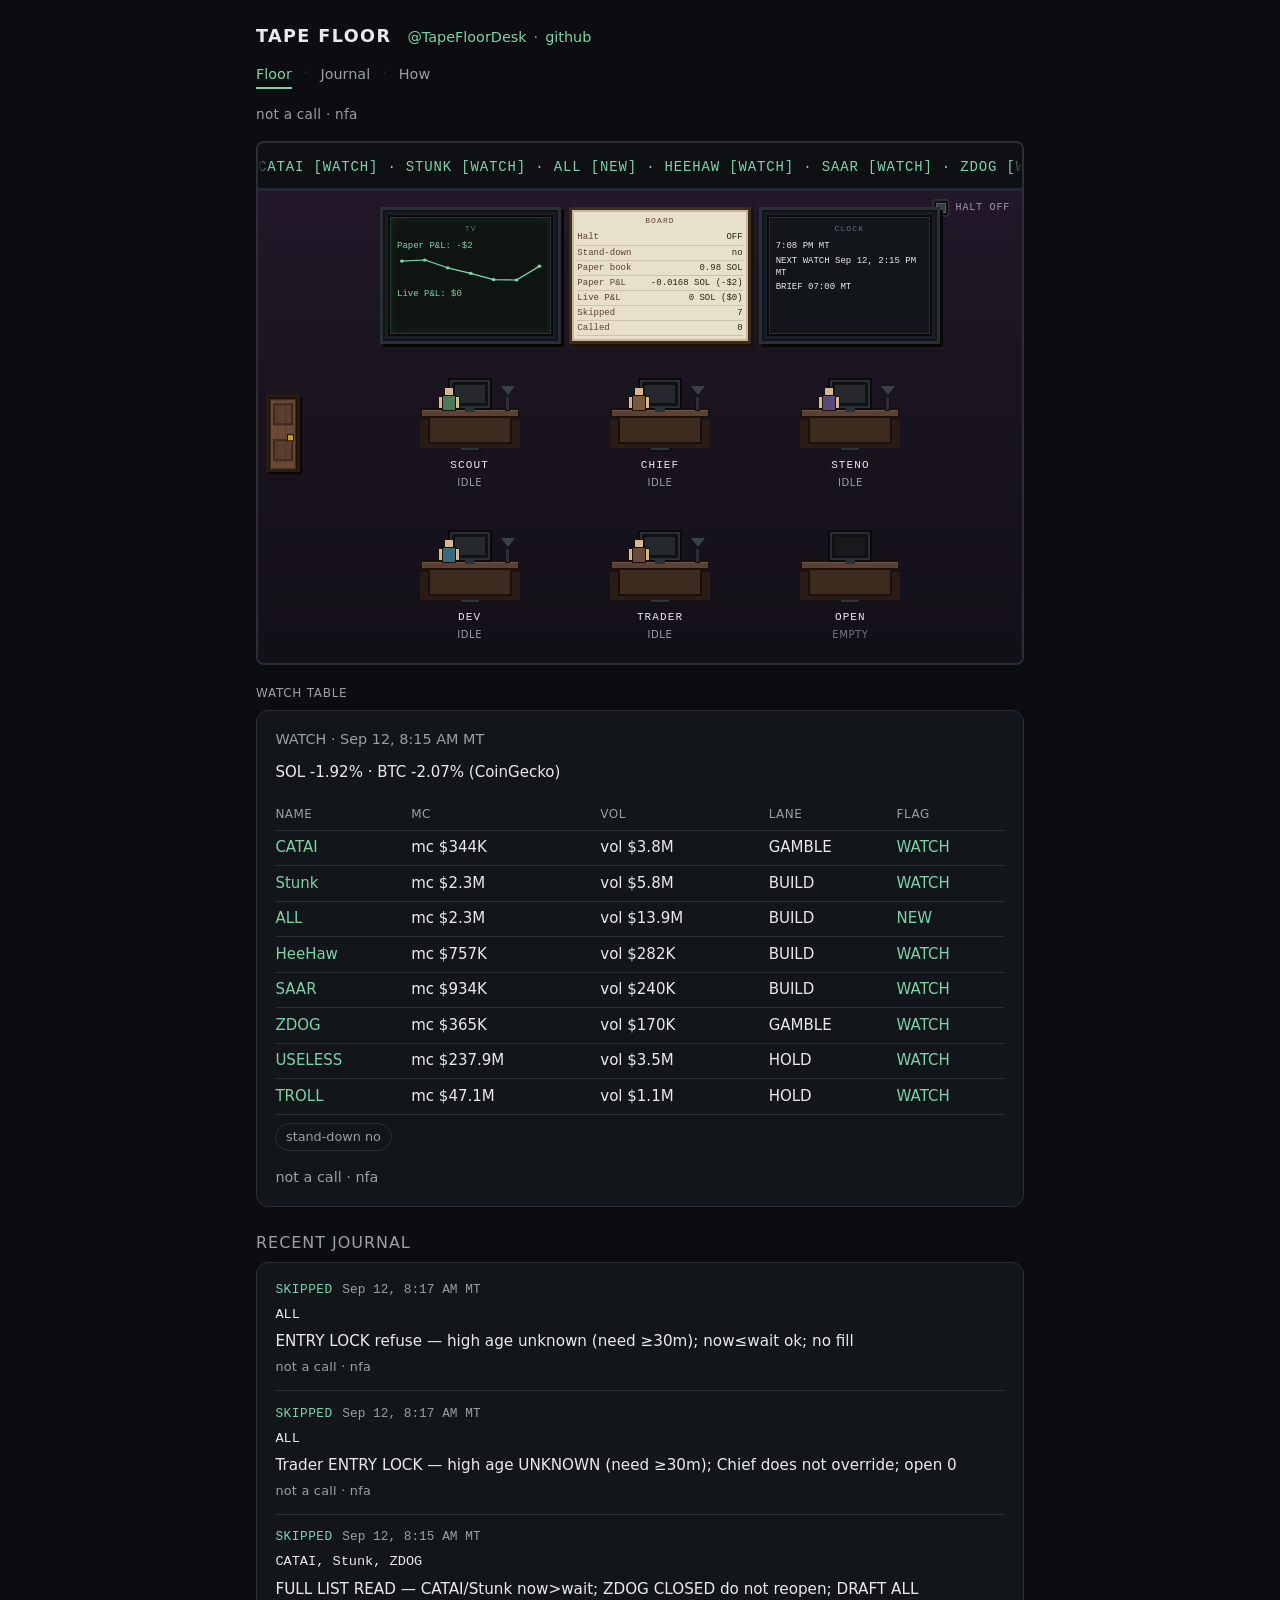
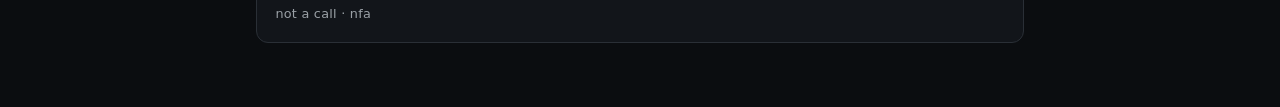
<file: index.html>
<!DOCTYPE html>
<html lang="en">
<head>
  <meta charset="utf-8" />
  <meta name="viewport" content="width=device-width, initial-scale=1" />
  <title>Tape Floor</title>
  <link rel="icon" href="./assets/favicon.svg" type="image/svg+xml" />
  <link rel="stylesheet" href="./assets/floor.css" />
  <link rel="stylesheet" href="./assets/site.css" />
</head>
<body>
  <div class="wrap">
    <header class="site">
      <h1>TAPE FLOOR</h1>
      <nav class="links" aria-label="External">
        <a href="https://x.com/TapeFloorDesk" rel="noopener noreferrer">@TapeFloorDesk</a>
        <a href="https://github.com/tapefloordev/tapefloor" rel="noopener noreferrer">github</a>
      </nav>
    </header>

    <nav class="page-nav" aria-label="Site">
      <a href="./index.html" aria-current="page">Floor</a>
      <span class="sep" aria-hidden="true">·</span>
      <a href="./journal.html">Journal</a>
      <span class="sep" aria-hidden="true">·</span>
      <a href="./how.html">How</a>
    </nav>

    <p class="disclaimer-bar" id="disclaimerTop">not a call · nfa</p>

    <!-- v3 pixel trading floor (above v1 table) -->
    <section class="floor-stage" aria-label="Trading floor">
      <div class="tape-strip" aria-hidden="true">
        <div class="tape-track" id="tapeTrack"></div>
      </div>

      <div class="floor-room">
        <div class="room-door" title="door" aria-hidden="true">
          <div class="door-frame">
            <div class="door-leaf">
              <span class="door-panel top"></span>
              <span class="door-panel bot"></span>
              <span class="door-knob"></span>
            </div>
          </div>
        </div>

        <div class="halt-lamp" id="haltLamp" title="Halt status">
          <span class="halt-bulb" aria-hidden="true"></span>
          <span id="haltLabel">HALT OFF</span>
        </div>

        <div class="wall-row" aria-label="Wall board">
          <aside class="wall-tv wall-clickable" id="wallTv" role="button" tabindex="0" aria-label="Open TV" data-wall="tv">
            <div class="tv-bezel">
              <div class="tv-screen">
                <div class="tv-title">tv</div>
                <div class="tv-line" id="tvPaper">Paper P&amp;L: $0</div>
                <div class="tv-equity" id="tvEquityWrap" aria-hidden="true">
                  <svg class="tv-equity-svg" id="tvEquity" viewBox="0 0 120 28" preserveAspectRatio="none" role="img" aria-label="Paper book equity"></svg>
                </div>
                <div class="tv-line" id="tvLive">Live P&amp;L: $0</div>
              </div>
            </div>
          </aside>

          <aside class="whiteboard wall-clickable" id="whiteboard" role="button" tabindex="0" aria-label="Open Board" data-wall="board">
            <div class="wb-frame">
              <div class="wb-title">board</div>
              <ul class="wb-lines" id="whiteboardLines"></ul>
            </div>
          </aside>

          <aside class="wall-clock wall-clickable" id="wallClock" role="button" tabindex="0" aria-label="Open Clock" data-wall="clock">
            <div class="clock-bezel">
              <div class="clock-face">
                <div class="clock-title">clock</div>
                <div class="clock-line" id="clockNow">—</div>
                <div class="clock-line" id="clockNext" hidden></div>
                <div class="clock-line" id="clockBrief">BRIEF 07:00 MT</div>
              </div>
            </div>
          </aside>
        </div>

        <div class="desks">
          <button type="button" class="desk" data-seat="scout" id="desk-scout" aria-label="Scout desk">
            <div class="desk-art">
              <div class="worker" aria-hidden="true">
                <div class="head"></div>
                <div class="body"></div>
                <div class="arm left"></div>
                <div class="arm right"></div>
              </div>
              <div class="desk-lamp" aria-hidden="true">
                <span class="lamp-stem"></span>
                <span class="lamp-shade"></span>
                <span class="lamp-glow"></span>
              </div>
              <div class="monitor" aria-hidden="true"></div>
              <div class="desk-top" aria-hidden="true"></div>
              <div class="desk-body" aria-hidden="true"></div>
              <div class="chair" aria-hidden="true"></div>
            </div>
            <div class="desk-label">Scout</div>
            <div class="desk-status" id="status-scout">idle</div>
          </button>

          <button type="button" class="desk" data-seat="chief" id="desk-chief" aria-label="Chief desk">
            <div class="desk-art">
              <div class="worker" aria-hidden="true">
                <div class="head"></div>
                <div class="body"></div>
                <div class="arm left"></div>
                <div class="arm right"></div>
              </div>
              <div class="desk-lamp" aria-hidden="true">
                <span class="lamp-stem"></span>
                <span class="lamp-shade"></span>
                <span class="lamp-glow"></span>
              </div>
              <div class="monitor" aria-hidden="true"></div>
              <div class="desk-top" aria-hidden="true"></div>
              <div class="desk-body" aria-hidden="true"></div>
              <div class="chair" aria-hidden="true"></div>
            </div>
            <div class="desk-label">Chief</div>
            <div class="desk-status" id="status-chief">idle</div>
          </button>

          <button type="button" class="desk" data-seat="steno" id="desk-steno" aria-label="Steno desk">
            <div class="desk-art">
              <div class="worker" aria-hidden="true">
                <div class="head"></div>
                <div class="body"></div>
                <div class="arm left"></div>
                <div class="arm right"></div>
              </div>
              <div class="desk-lamp" aria-hidden="true">
                <span class="lamp-stem"></span>
                <span class="lamp-shade"></span>
                <span class="lamp-glow"></span>
              </div>
              <div class="monitor" aria-hidden="true"></div>
              <div class="desk-top" aria-hidden="true"></div>
              <div class="desk-body" aria-hidden="true"></div>
              <div class="chair" aria-hidden="true"></div>
            </div>
            <div class="desk-label">Steno</div>
            <div class="desk-status" id="status-steno">idle</div>
          </button>

          <button type="button" class="desk" data-seat="dev" id="desk-dev" aria-label="Dev desk">
            <div class="desk-art">
              <div class="worker" aria-hidden="true">
                <div class="head"></div>
                <div class="body"></div>
                <div class="arm left"></div>
                <div class="arm right"></div>
              </div>
              <div class="desk-lamp" aria-hidden="true">
                <span class="lamp-stem"></span>
                <span class="lamp-shade"></span>
                <span class="lamp-glow"></span>
              </div>
              <div class="monitor" aria-hidden="true"></div>
              <div class="desk-top" aria-hidden="true"></div>
              <div class="desk-body" aria-hidden="true"></div>
              <div class="chair" aria-hidden="true"></div>
            </div>
            <div class="desk-label">Dev</div>
            <div class="desk-status" id="status-dev">idle</div>
          </button>

          <button type="button" class="desk empty" data-seat="trader" id="desk-trader" aria-label="Trader desk">
            <div class="desk-art">
              <div class="worker" aria-hidden="true">
                <div class="head"></div>
                <div class="body"></div>
                <div class="arm left"></div>
                <div class="arm right"></div>
              </div>
              <div class="desk-lamp" aria-hidden="true">
                <span class="lamp-stem"></span>
                <span class="lamp-shade"></span>
                <span class="lamp-glow"></span>
              </div>
              <div class="monitor" aria-hidden="true"></div>
              <div class="desk-top" aria-hidden="true"></div>
              <div class="desk-body" aria-hidden="true"></div>
              <div class="chair" aria-hidden="true"></div>
            </div>
            <div class="desk-label">Trader</div>
            <div class="desk-status" id="status-trader">empty</div>
          </button>

          <button type="button" class="desk empty" data-seat="open" id="desk-open" aria-label="open desk">
            <div class="desk-art">
              <div class="monitor" aria-hidden="true"></div>
              <div class="desk-top" aria-hidden="true"></div>
              <div class="desk-body" aria-hidden="true"></div>
              <div class="chair" aria-hidden="true"></div>
            </div>
            <div class="desk-label">open</div>
            <div class="desk-status" id="status-open">empty</div>
          </button>
        </div>
      </div>
    </section>

    <!-- Desk detail panel -->
    <aside class="panel" id="deskPanel" aria-live="polite">
      <div class="panel-head">
        <h2 id="panelTitle">Desk</h2>
        <button type="button" class="panel-close" id="panelClose">close</button>
      </div>
      <div class="panel-body" id="panelBody"></div>
    </aside>

    <!-- Shared wall zoom overlay (TV / Board / Clock) -->
    <div class="wall-zoom" id="wallZoom" hidden>
      <div class="wall-zoom-backdrop" id="wallZoomBackdrop" tabindex="-1"></div>
      <aside class="wall-zoom-panel panel open" role="dialog" aria-modal="true" aria-labelledby="wallZoomTitle">
        <div class="panel-head">
          <h2 id="wallZoomTitle">TV</h2>
          <button type="button" class="panel-close" id="wallZoomClose">close</button>
        </div>
        <div class="panel-body wall-zoom-body" id="wallZoomBody"></div>
      </aside>
    </div>

    <!-- v1 watch table (fallback if art fails) -->
    <p class="v1-label">Watch table</p>
    <div class="card">
      <div class="meta" id="meta">Loading…</div>
      <div class="tape" id="tape"></div>
      <table>
        <thead><tr><th>Name</th><th>mc</th><th>vol</th><th>flag</th></tr></thead>
        <tbody id="names"></tbody>
      </table>
      <div id="stand"></div>
      <p class="disclaimer" id="disclaimer">not a call · nfa</p>
    </div>

    <section class="recent-journal" aria-label="Recent journal">
      <h2 class="page-title">Recent journal</h2>
      <div class="card">
        <div id="recentJournal"><p class="journal-empty">Loading…</p></div>
      </div>
    </section>
  </div>

  <script>
    // Day: Scout/Chief/Steno/Dev seated; Trader from trader.json; open empty.
    // Night 23:00–07:00 MT: Scout/Chief/Steno empty chairs; Trader empty until seat rule; Dev stays only if recent push.
    const SEATS = ['scout', 'chief', 'steno', 'dev'];
    const EMPTY_DESKS = ['trader', 'open'];
    const TWO_HOURS_MS = 2 * 60 * 60 * 1000;
    const SEAT_TITLES = {
      scout: 'Scout',
      chief: 'Chief',
      steno: 'Steno',
      dev: 'Dev',
      trader: 'Trader',
      open: 'open'
    };

    const fmt = n => {
      if (typeof n !== 'number' || !isFinite(n)) return '—';
      if (n >= 1e9) return `$${(n / 1e9).toFixed(1)}B`;
      if (n >= 1e6) return `$${(n / 1e6).toFixed(1)}M`;
      if (n >= 1e3) return `$${(n / 1e3).toFixed(0)}K`;
      return `$${n}`;
    };

    const fmtMoney = n => {
      if (typeof n !== 'number' || !isFinite(n)) return '—';
      return '$' + n.toLocaleString('en-US', { maximumFractionDigits: 0 });
    };

    const esc = s => String(s ?? '')
      .replace(/&/g, '&amp;')
      .replace(/</g, '&lt;')
      .replace(/>/g, '&gt;')
      .replace(/"/g, '&quot;');

    function fmtMT(iso) {
      if (!iso) return null;
      const t = new Date(iso);
      if (!isFinite(t.getTime())) return null;
      return t.toLocaleString('en-US', {
        timeZone: 'America/Denver',
        month: 'short',
        day: 'numeric',
        hour: 'numeric',
        minute: '2-digit',
        hour12: true
      }) + ' MT';
    }

    function humanFlag(f) {
      if (!f) return '';
      return String(f).replace(/_/g, ' ');
    }

    let watch = null;
    let journal = null;
    let xcardText = '';
    let deploy = null;
    let trader = null;
    const seatData = {};

    function isWorking(updated) {
      if (!updated) return false;
      const t = Date.parse(updated);
      if (!isFinite(t)) return false;
      return (Date.now() - t) <= TWO_HOURS_MS;
    }

    function setHalt(on) {
      const lamp = document.getElementById('haltLamp');
      const label = document.getElementById('haltLabel');
      if (on) {
        lamp.classList.add('on');
        label.textContent = 'HALT ON';
      } else {
        lamp.classList.remove('on');
        label.textContent = 'HALT OFF';
      }
    }

    function journalEntries(j) {
      return (j && Array.isArray(j.entries)) ? j.entries : [];
    }

    function countPassedNames(j) {
      // Prefer cycle counts from journal root when Chief sets them (X-style skipped N).
      if (j && j.skipped != null && isFinite(Number(j.skipped))) return Number(j.skipped);
      let n = 0;
      for (const e of journalEntries(j)) {
        const t = e && String(e.type || '').toUpperCase();
        if (t !== 'PASS' && t !== 'SKIP') continue;
        if (Array.isArray(e.names)) n += e.names.length;
      }
      return n;
    }

    function countCalled(j) {
      if (j && j.called != null && isFinite(Number(j.called))) return Number(j.called);
      let n = 0;
      for (const e of journalEntries(j)) {
        if (!e || String(e.type || '').toUpperCase() !== 'CALL') continue;
        if (Array.isArray(e.names) && e.names.length) n += e.names.length;
        else n += 1;
      }
      return n;
    }

    function publicEntryType(typ) {
      // Public UI: never render "pass" — PASS/SKIP → Skipped
      const t = String(typ || 'LOG').toUpperCase();
      if (t === 'PASS' || t === 'SKIP') return 'Skipped';
      if (t === 'CALL') return 'Called';
      if (t === 'WATCH') return 'Watch';
      if (t === 'BRIEF') return 'Brief';
      if (t === 'DRAFT') return 'Draft';
      if (t === 'OPEN') return 'Paper open';
      if (t === 'CLOSE') return 'Close';
      return t.charAt(0) + t.slice(1).toLowerCase();
    }


    function journalPaperPnlUsd(j) {
      if (!j) return 0;
      return toPnlNumber(firstPresent(j, ['paper_pnl_usd', 'paper_pnl', 'pnl.paper']));
    }

    function journalLivePnlUsd(j) {
      if (!j) return 0;
      return toPnlNumber(firstPresent(j, ['live_pnl_usd', 'live_pnl', 'pnl.live']));
    }

    function journalPaperPnlSol(j) {
      if (!j) return 0;
      return toPnlNumber(firstPresent(j, ['paper_pnl_sol', 'pnl.paper_sol']));
    }

    function journalLivePnlSol(j) {
      if (!j) return 0;
      return toPnlNumber(firstPresent(j, ['live_pnl_sol', 'pnl.live_sol']));
    }

    function fmtPnlSolUsd(sol, usd) {
      // P&L display SOL+USD; missing → 0. No animation.
      const s = (typeof sol === 'number' && isFinite(sol)) ? sol : 0;
      const u = (typeof usd === 'number' && isFinite(usd)) ? usd : 0;
      const solTxt = (s === 0 ? '0' : (s > 0 ? '+' : '') + s.toLocaleString('en-US', { maximumFractionDigits: 4 })) + ' SOL';
      return solTxt + ' (' + fmtPnlUsd(u) + ')';
    }

    // Back-compat aliases used elsewhere
    function journalPaperPnl(j) { return journalPaperPnlUsd(j); }
    function journalLivePnl(j) { return journalLivePnlUsd(j); }

    function renderWhiteboard(j, w) {
      // Human labels only — no fake book / invented wins.
      // Halt: j.halt if present else OFF. Stand-down: j then watch.
      // Paper/Live P&L from journal fields. Skipped/Called from LOG entries (PASS→Skipped).
      let standDown = false;
      if (j && Object.prototype.hasOwnProperty.call(j, 'stand_down')) {
        standDown = !!j.stand_down;
      } else if (w && Object.prototype.hasOwnProperty.call(w, 'stand_down')) {
        standDown = !!w.stand_down;
      }
      const haltOn = !!(j && j.halt === true);
      const lines = [
        ['Halt', haltOn ? 'ON' : 'OFF'],
        ['Stand-down', standDown ? 'yes' : 'no'],
        ['Paper book', ((j && j.paper_book_sol) != null ? Number(j.paper_book_sol) : 1).toLocaleString('en-US', { minimumFractionDigits: 2, maximumFractionDigits: 2 }) + ' SOL'],
        ['Paper P&L', fmtPnlSolUsd(journalPaperPnlSol(j), journalPaperPnlUsd(j))],
        ['Live P&L', fmtPnlSolUsd(0, 0)],
        ['Skipped', String(countPassedNames(j))],
        ['Called', String(countCalled(j))]
      ];
      const ul = document.getElementById('whiteboardLines');
      ul.innerHTML = lines.map(([k, v]) =>
        `<li><span class="wb-k">${esc(k)}</span><span class="wb-v">${esc(v)}</span></li>`
      ).join('');
      if (typeof refreshWallZoomIfOpen === 'function') refreshWallZoomIfOpen('board');
    }

    function firstPresent(obj, paths) {
      if (!obj) return undefined;
      for (const path of paths) {
        const parts = path.split('.');
        let cur = obj;
        let ok = true;
        for (const p of parts) {
          if (cur == null || !Object.prototype.hasOwnProperty.call(cur, p)) {
            ok = false;
            break;
          }
          cur = cur[p];
        }
        if (ok && cur !== undefined && cur !== null) return cur;
      }
      return undefined;
    }

    function hasClosedTicket(j) {
      if (!j) return false;
      // New LOG: any CLOSE entry unlocks TV P&L fields.
      for (const e of journalEntries(j)) {
        if (e && e.type === 'CLOSE') return true;
      }
      // Legacy shapes
      const ct = firstPresent(j, ['closed_tickets']);
      if (typeof ct === 'number' && isFinite(ct) && ct > 0) return true;
      const closed = firstPresent(j, ['closed']);
      if (typeof closed === 'number' && isFinite(closed) && closed > 0) return true;
      if (Array.isArray(closed) && closed.length > 0) return true;
      const tc = firstPresent(j, ['tickets_closed']);
      if (typeof tc === 'number' && isFinite(tc) && tc > 0) return true;
      return false;
    }

    function toPnlNumber(v) {
      if (typeof v === 'number' && isFinite(v)) return v;
      if (typeof v === 'string' && v.trim() !== '') {
        const n = Number(v);
        if (isFinite(n)) return n;
      }
      return 0;
    }

    function fmtPnlUsd(n) {
      const v = typeof n === 'number' && isFinite(n) ? n : 0;
      const abs = Math.abs(v);
      const body = abs.toLocaleString('en-US', { maximumFractionDigits: 0 });
      return (v < 0 ? '-$' : '$') + body;
    }

    function isLiveClose(e) {
      if (!e || typeof e !== 'object') return false;
      if (e.live === true || e.book === 'live' || e.mode === 'live') return true;
      const lane = String(e.lane || '').toUpperCase();
      return lane === 'LIVE';
    }

    function paperEquityPoints(j) {
      // Start 1.00 SOL, then each paper CLOSE. Prefer entry.book_after (operator lock); else sum pnl_sol.
      const startRaw = j && (j.paper_book_start_sol != null ? j.paper_book_start_sol : j.book_start_sol);
      const start = (startRaw != null && isFinite(Number(startRaw))) ? Number(startRaw) : 1;
      const closes = journalEntries(j)
        .filter(e => e && String(e.type || '').toUpperCase() === 'CLOSE' && !isLiveClose(e))
        .slice()
        .sort((a, b) => String(a.time || '').localeCompare(String(b.time || '')));
      const pts = [{ book: start, kind: 'start' }];
      let book = start;
      for (const e of closes) {
        let next = NaN;
        if (e.book_after != null && e.book_after !== '' && isFinite(Number(e.book_after))) {
          next = Number(e.book_after);
        } else {
          const pnl = e.pnl_sol != null ? Number(e.pnl_sol) : NaN;
          if (!isFinite(pnl)) continue;
          next = Math.round((book + pnl) * 1e6) / 1e6;
        }
        book = next;
        pts.push({
          book,
          kind: 'close',
          time: e.time || null,
          name: (Array.isArray(e.names) && e.names[0]) ? String(e.names[0]) : 'CLOSE'
        });
      }
      return pts;
    }

    function liveEquityPoints(j) {
      // Only if live CLOSEs exist — no flat filler path.
      const closes = journalEntries(j)
        .filter(e => e && String(e.type || '').toUpperCase() === 'CLOSE' && isLiveClose(e))
        .slice()
        .sort((a, b) => String(a.time || '').localeCompare(String(b.time || '')));
      if (!closes.length) return [];
      const startRaw = j && j.live_book_start_sol;
      const start = (startRaw != null && isFinite(Number(startRaw))) ? Number(startRaw) : 0;
      const pts = [{ book: start, kind: 'start' }];
      let book = start;
      for (const e of closes) {
        const pnl = e.pnl_sol != null ? Number(e.pnl_sol) : NaN;
        if (!isFinite(pnl)) continue;
        book = Math.round((book + pnl) * 1e6) / 1e6;
        pts.push({ book, kind: 'close', time: e.time || null });
      }
      return pts;
    }

    function appendEquityPath(svg, points, className, yMin, yMax) {
      if (!svg || !points || points.length < 2) return;
      const w = 120, h = 28, padX = 4, padY = 4;
      let min = yMin, max = yMax;
      if (min === max) { min -= 0.01; max += 0.01; }
      const span = max - min;
      const n = points.length;
      const coords = points.map((p, i) => {
        const x = padX + (i / (n - 1)) * (w - padX * 2);
        const y = padY + (1 - (p.book - min) / span) * (h - padY * 2);
        return { x, y };
      });
      const poly = document.createElementNS('http://www.w3.org/2000/svg', 'polyline');
      poly.setAttribute('fill', 'none');
      poly.setAttribute('stroke-width', '1.25');
      poly.setAttribute('stroke-linejoin', 'round');
      poly.setAttribute('stroke-linecap', 'round');
      poly.setAttribute('points', coords.map(c => c.x.toFixed(2) + ',' + c.y.toFixed(2)).join(' '));
      poly.setAttribute('class', className);
      svg.appendChild(poly);
      coords.forEach(c => {
        const dot = document.createElementNS('http://www.w3.org/2000/svg', 'circle');
        dot.setAttribute('cx', c.x.toFixed(2));
        dot.setAttribute('cy', c.y.toFixed(2));
        dot.setAttribute('r', '1.6');
        dot.setAttribute('class', className + '-dot');
        svg.appendChild(dot);
      });
    }

    function renderTvEquity(j) {
      const svg = document.getElementById('tvEquity');
      const wrap = document.getElementById('tvEquityWrap');
      if (!svg || !wrap) return;
      while (svg.firstChild) svg.removeChild(svg.firstChild);
      const paperPts = paperEquityPoints(j);
      const livePts = liveEquityPoints(j);
      const drawPaper = paperPts.length >= 2;
      const drawLive = livePts.length >= 2;
      const show = drawPaper || drawLive;
      wrap.hidden = !show;
      wrap.setAttribute('aria-hidden', show ? 'false' : 'true');
      if (!show) return;
      const books = [];
      if (drawPaper) paperPts.forEach(p => books.push(p.book));
      if (drawLive) livePts.forEach(p => books.push(p.book));
      const yMin = Math.min.apply(null, books);
      const yMax = Math.max.apply(null, books);
      if (drawPaper) appendEquityPath(svg, paperPts, 'tv-eq-paper', yMin, yMax);
      if (drawLive) appendEquityPath(svg, livePts, 'tv-eq-live', yMin, yMax);
      const last = drawPaper ? paperPts[paperPts.length - 1] : livePts[livePts.length - 1];
      svg.setAttribute('aria-label', 'Paper book ' + (last ? Number(last.book).toFixed(4) : '—') + ' SOL');
    }

    function renderTv(j) {
      // Gate: only show non-zero journal P&L after a real CLOSE (or legacy closed).
      // Missing / no CLOSE → $0. No animation.
      let paper = 0;
      let live = 0;
      if (hasClosedTicket(j)) {
        paper = journalPaperPnl(j);
        live = journalLivePnl(j);
      }
      document.getElementById('tvPaper').textContent = 'Paper P&L: ' + fmtPnlUsd(paper);
      document.getElementById('tvLive').textContent = 'Live P&L: ' + fmtPnlUsd(live);
      renderTvEquity(j);
      if (typeof refreshWallZoomIfOpen === 'function') refreshWallZoomIfOpen('tv');
    }

    function denverParts(date) {
      const parts = new Intl.DateTimeFormat('en-US', {
        timeZone: 'America/Denver',
        year: 'numeric',
        month: '2-digit',
        day: '2-digit',
        hour: '2-digit',
        minute: '2-digit',
        second: '2-digit',
        hourCycle: 'h23'
      }).formatToParts(date);
      const get = t => parts.find(p => p.type === t).value;
      return {
        year: parseInt(get('year'), 10),
        month: parseInt(get('month'), 10),
        day: parseInt(get('day'), 10),
        hour: parseInt(get('hour'), 10) % 24,
        minute: parseInt(get('minute'), 10),
        second: parseInt(get('second'), 10)
      };
    }

    function denverDateKey(date) {
      const p = denverParts(date);
      return p.year + '-' + String(p.month).padStart(2, '0') + '-' + String(p.day).padStart(2, '0');
    }

    // Build a Date for America/Denver wall-clock Y-M-D H:M:S via iterative offset.
    function denverWallTime(year, month, day, hour, minute, second) {
      const utcGuess = Date.UTC(year, month - 1, day, hour, minute, second || 0);
      let t = utcGuess;
      for (let i = 0; i < 3; i++) {
        const p = denverParts(new Date(t));
        const asUtc = Date.UTC(p.year, p.month - 1, p.day, p.hour, p.minute, p.second);
        const want = Date.UTC(year, month - 1, day, hour, minute, second || 0);
        t += want - asUtc;
      }
      return new Date(t);
    }

    function nextBrief0700(from) {
      const p = denverParts(from);
      if (p.hour < 7) {
        return denverWallTime(p.year, p.month, p.day, 7, 0, 0);
      }
      // tomorrow 07:00 MT
      const tomorrow = new Date(from.getTime() + 24 * 60 * 60 * 1000);
      // walk forward until Denver calendar day advances
      let probe = from;
      const todayKey = denverDateKey(from);
      for (let i = 0; i < 50; i++) {
        probe = new Date(probe.getTime() + 60 * 60 * 1000);
        if (denverDateKey(probe) !== todayKey) break;
      }
      const n = denverParts(probe);
      return denverWallTime(n.year, n.month, n.day, 7, 0, 0);
    }

    function fmtClockTime(date, withDate) {
      const opts = {
        timeZone: 'America/Denver',
        hour: 'numeric',
        minute: '2-digit',
        hour12: true
      };
      if (withDate) {
        opts.month = 'short';
        opts.day = 'numeric';
      }
      return date.toLocaleString('en-US', opts) + ' MT';
    }

    function parseWatchTime(w) {
      if (!w || !w.time) return null;
      const t = new Date(w.time);
      if (!isFinite(t.getTime())) return null;
      return t;
    }

    function nextWatchAt(w, now) {
      const watchTime = parseWatchTime(w);
      if (!watchTime) return null;
      const hour = denverHour();
      // Night [23:00, 07:00) → next 07:00 MT
      if (hour >= 23 || hour < 7) {
        return nextBrief0700(now);
      }
      const candidateA = new Date(watchTime.getTime() + 6 * 60 * 60 * 1000);
      const candidateB = nextBrief0700(now);
      return candidateA.getTime() <= candidateB.getTime() ? candidateA : candidateB;
    }

    function renderClock(w) {
      const now = new Date();
      document.getElementById('clockNow').textContent = fmtClockTime(now, false);
      document.getElementById('clockBrief').textContent = 'BRIEF 07:00 MT';
      const nextEl = document.getElementById('clockNext');
      const nextAt = nextWatchAt(w, now);
      if (!nextAt) {
        nextEl.hidden = true;
        nextEl.textContent = '';
        if (typeof refreshWallZoomIfOpen === 'function') refreshWallZoomIfOpen('clock');
        return;
      }
      const withDate = denverDateKey(nextAt) !== denverDateKey(now);
      nextEl.hidden = false;
      nextEl.textContent = 'NEXT WATCH ' + fmtClockTime(nextAt, withDate);
      if (typeof refreshWallZoomIfOpen === 'function') refreshWallZoomIfOpen('clock');
    }

    function startClockLoop() {
      renderClock(watch);
      window.setInterval(() => { renderClock(watch); }, 30000);
    }

    function seatStamp(seat, data) {
      if (seat === 'dev') {
        return (data && (data.updated || data.pushed_at))
          || (deploy && deploy.pushed_at)
          || null;
      }
      return data && data.updated;
    }

    function applySeatStatus(seat, data) {
      const working = isWorking(seatStamp(seat, data));
      const btn = document.getElementById('desk-' + seat);
      const status = document.getElementById('status-' + seat);
      if (btn.classList.contains('empty')) {
        btn.classList.remove('working', 'away', 'walking');
        status.textContent = 'empty';
        return;
      }
      if (btn.classList.contains('away')) {
        btn.classList.remove('working');
        status.textContent = 'away';
        return;
      }
      if (working) {
        btn.classList.add('working');
        status.textContent = 'working';
      } else {
        btn.classList.remove('working');
        status.textContent = 'idle';
      }
    }

    function traderIsSeated(t) {
      if (!t || typeof t !== 'object') return false;
      return !!(t.time || t.event);
    }

    function latestJournalClose(j) {
      const entries = journalEntries(j);
      for (let i = entries.length - 1; i >= 0; i--) {
        const e = entries[i];
        if (e && String(e.type || '').toUpperCase() === 'CLOSE') return e;
      }
      return null;
    }

    function latestJournalOpenOrFill(j) {
      // PAPER OPEN / FILL is not a CALL. Prefer OPEN entries for last fill display.
      const entries = journalEntries(j);
      for (let i = entries.length - 1; i >= 0; i--) {
        const e = entries[i];
        const t = e && String(e.type || '').toUpperCase();
        if (t === 'OPEN' || t === 'CLOSE') return e;
      }
      return null;
    }

    function applyTraderDesk() {
      const btn = document.getElementById('desk-trader');
      const status = document.getElementById('status-trader');
      if (!btn || !status) return;
      // Night: empty until Trader has an explicit night seat rule. Day: seat from trader.json.
      if (!traderIsSeated(trader) || isNightDenver()) {
        btn.classList.add('empty');
        btn.classList.remove('working', 'away', 'walking');
        status.textContent = 'empty';
        return;
      }
      btn.classList.remove('empty', 'away');
      if (trader.status === 'working') {
        btn.classList.add('working');
        status.textContent = 'working';
      } else {
        btn.classList.remove('working');
        status.textContent = 'idle';
      }
    }

    function buildTapeMarquee(w) {
      const names = (w && w.names) || [];
      if (!names.length) return 'NO NAMES';
      // ticker text ONLY from watch.json names/flags — no invented prices/P&L
      const parts = names.map(n => {
        const flag = n.flag ? ` [${n.flag}]` : '';
        return `${n.ticker}${flag}`;
      });
      return parts.join('   ·   ') + '   ·   ';
    }

    function setTape(w) {
      const text = buildTapeMarquee(w);
      const track = document.getElementById('tapeTrack');
      // Rebuild two identical children so translateX(-50%) loops seamlessly
      track.innerHTML = '';
      for (let i = 0; i < 2; i++) {
        const span = document.createElement('span');
        span.className = 'tape-copy';
        span.textContent = text;
        track.appendChild(span);
      }
      track.style.animation = 'none';
      void track.offsetWidth;
      track.style.animation = '';
    }

    /* ——— motion: night away + occasional desk→tape→desk walks ——— */
    const WALK_DURATION_MS = 5000;
    const WALK_FIRST_MIN_MS = 5 * 1000;
    const WALK_FIRST_MAX_MS = 10 * 1000;
    const WALK_GAP_MIN_MS = 60 * 1000;
    const WALK_GAP_MAX_MS = 90 * 1000;
    let walkerBusy = false;
    let walkTimer = null;

    function denverHour() {
      const parts = new Intl.DateTimeFormat('en-US', {
        timeZone: 'America/Denver',
        hour: 'numeric',
        hourCycle: 'h23'
      }).formatToParts(new Date());
      const h = parts.find(p => p.type === 'hour');
      return parseInt(h && h.value, 10) % 24;
    }

    function isNightDenver() {
      const h = denverHour();
      return h >= 23 || h < 7;
    }

    function isStandDownOrHalt() {
      return (watch && watch.stand_down === true) || (journal && journal.halt === true);
    }

    function applyNightAway() {
      // 23:00–07:00 MT: Scout/Chief/Steno leave — empty chairs (not dimmed away).
      // Dev stays only if recent push (<2h). Trader handled in applyTraderDesk (empty at night).
      const night = isNightDenver();
      SEATS.forEach(seat => {
        const btn = document.getElementById('desk-' + seat);
        const status = document.getElementById('status-' + seat);
        if (!btn || !status) return;
        if (night) {
          if (seat === 'dev' && isWorking(seatStamp('dev', seatData.dev))) {
            btn.classList.remove('empty', 'away');
            applySeatStatus(seat, seatData[seat]);
          } else {
            btn.classList.add('empty');
            btn.classList.remove('away', 'working', 'walking');
            status.textContent = 'empty';
          }
        } else {
          btn.classList.remove('empty', 'away');
          applySeatStatus(seat, seatData[seat]);
        }
      });
      applyTraderDesk();
    }

    function eligibleWalkers() {
      if (walkerBusy || isStandDownOrHalt()) return [];
      // Scout / Chief / Steno / Dev + seated Trader (never open)
      const pool = SEATS.slice();
      if (traderIsSeated(trader)) pool.push('trader');
      return pool.filter(seat => {
        const btn = document.getElementById('desk-' + seat);
        return btn
          && !btn.classList.contains('empty')
          && !btn.classList.contains('away')
          && !btn.classList.contains('walking');
      });
    }

    function randBetween(minMs, maxMs) {
      return minMs + Math.floor(Math.random() * (maxMs - minMs + 1));
    }

    function startWalk() {
      applyNightAway();
      const eligible = eligibleWalkers();
      if (!eligible.length) return;
      // One worker only — never all four at once
      const seat = eligible[Math.floor(Math.random() * eligible.length)];
      const btn = document.getElementById('desk-' + seat);
      walkerBusy = true;
      btn.classList.add('walking');
      window.setTimeout(() => {
        btn.classList.remove('walking');
        walkerBusy = false;
      }, WALK_DURATION_MS);
    }

    function scheduleNextWalk(minMs, maxMs) {
      if (walkTimer) clearTimeout(walkTimer);
      walkTimer = window.setTimeout(() => {
        startWalk();
        scheduleNextWalk(WALK_GAP_MIN_MS, WALK_GAP_MAX_MS);
      }, randBetween(minMs, maxMs));
    }

    function startMotionLoop() {
      applyNightAway();
      // First walk 5–10s after open so a visitor sees motion; then every 60–90s
      scheduleNextWalk(WALK_FIRST_MIN_MS, WALK_FIRST_MAX_MS);
    }

    function watchHasLane(w) {
      if (!w) return false;
      if (w.lane != null && w.lane !== '') return true;
      return (w.names || []).some(n => n && n.lane != null && n.lane !== '');
    }

    function journalEntryCardHtml(e) {
      if (!e || typeof e !== 'object') return '';
      const typ = String(e.type || 'LOG').toUpperCase();
      const when = fmtMT(e.time) || '—';
      const names = Array.isArray(e.names) ? e.names.filter(Boolean) : [];
      let html = `<li class="journal-entry">`;
      html += `<div class="journal-meta"><span class="journal-type">${esc(publicEntryType(typ))}</span><span>${esc(when)}</span></div>`;
      if (names.length) {
        html += `<p class="journal-names">${esc(names.join(', '))}</p>`;
      }
      if (e.note) {
        html += `<p class="journal-note">${esc(e.note)}</p>`;
      }
      if (typ === 'CLOSE' && e.pnl_usd != null && e.pnl_usd !== '') {
        html += `<p class="journal-pnl">P&amp;L ${esc(fmtPnlUsd(toPnlNumber(e.pnl_usd)))}</p>`;
      }
      html += `<p class="journal-nfa">not a call · nfa</p>`;
      html += `</li>`;
      return html;
    }

    function renderRecentJournal(j) {
      const root = document.getElementById('recentJournal');
      if (!root) return;
      const entries = journalEntries(j).slice();
      if (!entries.length) {
        root.innerHTML = `<p class="journal-empty">No journal entries yet.</p>`;
        return;
      }
      entries.sort((a, b) => {
        const ta = Date.parse(a && a.time) || 0;
        const tb = Date.parse(b && b.time) || 0;
        return tb - ta;
      });
      const last3 = entries.slice(0, 3);
      root.innerHTML = `<ul class="journal-list">${last3.map(journalEntryCardHtml).join('')}</ul>`;
    }


    function tickerCellHtml(n) {
      // Watch table link: DexScreener pair URL if present; else Solscan mint.
      // Never invent a mint — plain text ticker if mint missing.
      const pair = n.pair_url || n.dexscreener_url || n.dexscreener || n.pair || null;
      const mint = n.mint || n.token_mint || null;
      const label = esc(n.ticker || '');
      if (pair && typeof pair === 'string' && /^https?:\/\//i.test(pair)) {
        return `<a href="${esc(pair)}" rel="noopener noreferrer" target="_blank">${label}</a>`;
      }
      if (mint && typeof mint === 'string' && mint.trim()) {
        const m = mint.trim();
        // only link real-looking base58 mints already provided — do not invent
        if (/^[1-9A-HJ-NP-Za-km-z]{32,44}$/.test(m)) {
          return `<a href="https://solscan.io/token/${esc(m)}" rel="noopener noreferrer" target="_blank">${label}</a>`;
        }
      }
      return label;
    }

    function renderV1(w) {
      const t = new Date(w.time);
      document.getElementById('meta').textContent =
        `WATCH · ${t.toLocaleString('en-US', {
          timeZone: 'America/Denver',
          month: 'short',
          day: 'numeric',
          hour: 'numeric',
          minute: '2-digit',
          hour12: true
        })} MT`
        + (w.liquid_tape_day ? ' · liquid tape day' : '');

      const tape = w.tape || {};
      const sol = tape.SOL_24h_pct;
      const btc = tape.BTC_24h_pct;
      const fmtChg = v => {
        const n = typeof v === 'number' ? v : Number(v);
        if (!isFinite(n)) return '—';
        return (n >= 0 ? '+' : '') + n + '%';
      };
      const src = tape.source ? ` (${tape.source})` : '';
      document.getElementById('tape').textContent =
        (isFinite(Number(sol)) || isFinite(Number(btc)))
          ? `SOL ${fmtChg(sol)} · BTC ${fmtChg(btc)}${src}`
          : 'SOL — · BTC —';

      const showLane = watchHasLane(w);
      const thead = document.querySelector('.card table thead tr');
      if (thead) {
        thead.innerHTML = showLane
          ? '<th>Name</th><th>mc</th><th>vol</th><th>Lane</th><th>flag</th>'
          : '<th>Name</th><th>mc</th><th>vol</th><th>flag</th>';
      }
      const cols = showLane ? 5 : 4;
      const rows = (w.names || []).map(n => {
        const laneCell = showLane
          ? `<td>${esc(n.lane != null && n.lane !== '' ? n.lane : (w.lane || '—'))}</td>`
          : '';
        return `<tr><td>${tickerCellHtml(n)}</td><td>mc ${fmt(n.mcap)}</td><td>vol ${fmt(n.vol24)}</td>${laneCell}<td class="flag">${esc(n.flag || '')}</td></tr>`;
      }).join('');
      document.getElementById('names').innerHTML =
        rows || `<tr><td colspan="${cols}" class="err">No names in watch.json</td></tr>`;

      const stand = document.getElementById('stand');
      if (w.stand_down) {
        stand.innerHTML = `<span class="stand">stand-down · ${esc(w.stand_down_why || 'yes')}</span>`;
      } else {
        stand.innerHTML = `<span class="stand">stand-down no</span>`;
      }

      const disc = w.disclaimer || 'not a call · nfa';
      document.getElementById('disclaimer').textContent = disc;
      document.getElementById('disclaimerTop').textContent = disc;
    }

    function statusLine(seat) {
      const btn = document.getElementById('desk-' + seat);
      if (btn && btn.classList.contains('away')) return 'Away';
      return isWorking(seatStamp(seat, seatData[seat])) ? 'Working' : 'Idle';
    }

    function disclaimerHtml() {
      const d = (watch && watch.disclaimer) || (journal && journal.disclaimer) || 'not a call · nfa';
      return `<p class="disclaimer">${esc(d)}</p>`;
    }

    async function loadXcard() {
      if (xcardText) return xcardText;
      try {
        const r = await fetch('./xcard.txt', { cache: 'no-store' });
        xcardText = r.ok ? await r.text() : '';
      } catch (e) {
        xcardText = '';
      }
      return xcardText;
    }

    function formatJournalLine(e) {
      if (!e || typeof e !== 'object') return '—';
      const typ = String(e.type || 'LOG').toUpperCase();
      const when = fmtMT(e.time) || '—';
      const parts = [publicEntryType(typ), when];
      const names = Array.isArray(e.names) ? e.names.filter(Boolean) : [];
      if (names.length === 1) parts.push(String(names[0]));
      else if (names.length > 1) parts.push(names.length + ' names');
      if (e.lane) parts.push(String(e.lane));
      if (typ === 'CLOSE' && e.pnl_usd != null && e.pnl_usd !== '') {
        parts.push(fmtPnlUsd(toPnlNumber(e.pnl_usd)));
      }
      if (e.note) parts.push(String(e.note));
      return parts.join(' · ');
    }

    async function openPanel(seat) {
      const panel = document.getElementById('deskPanel');
      const title = document.getElementById('panelTitle');
      const body = document.getElementById('panelBody');
      title.textContent = SEAT_TITLES[seat] || seat;

      const w = watch || {};
      const j = journal || {};
      let html = '';

      if (seat === 'trader') {
        if (!traderIsSeated(trader)) {
          html = `<p class="panel-line">awaiting trader.</p>`;
        } else {
          const btn = document.getElementById('desk-trader');
          if (btn && btn.classList.contains('away')) {
            html = `<p class="panel-status">Away</p>`;
          } else {
            const st = trader.status === 'working' ? 'working' : 'idle';
            html = `<p class="panel-status">${st === 'working' ? 'Working' : 'Idle'}</p>`;
            html += `<p class="panel-line">Status: ${esc(st)}</p>`;
          }
          if (trader.status === 'working' && trader.open_ticket) {
            html += `<p class="panel-line">PAPER OPEN on ${esc(trader.open_ticket)}${trader.pair ? ' ' + esc(String(trader.pair).split('/')[0]) : ''}</p>`;
          }
          const fill = latestJournalOpenOrFill(j);
          if (fill) {
            html += `<p class="panel-line">Last fill: ${esc(formatJournalLine(fill))}</p>`;
          } else if (trader.fill_time || trader.fill_usd != null) {
            html += `<p class="panel-line">Last fill: ${esc(trader.pair || '—')} · ${esc(trader.fill_usd != null ? String(trader.fill_usd) : '—')}</p>`;
          } else {
            html += `<p class="panel-line">Last fill: none</p>`;
          }
          html += `<p class="panel-line">paper only.</p>`;
          if (trader.open_ticket) {
            html += `<p class="panel-line">Open ticket: ${esc(trader.open_ticket)}</p>`;
          }
          if (trader.pair) {
            html += `<p class="panel-line">Pair: ${esc(trader.pair)}</p>`;
          }
          if (trader.note) {
            html += `<p class="panel-line">Note: ${esc(trader.note)}</p>`;
          }
          html += disclaimerHtml();
        }
      } else if (seat === 'open') {
        html = `<p class="panel-line">unused.</p>`;
      } else {
        html = `<p class="panel-status">${statusLine(seat)}</p>`;

        if (seat === 'scout') {
          const when = fmtMT(w.time);
          html += `<p class="panel-line">Watch time · ${esc(when || '—')}</p>`;
          const names = w.names || [];
          if (names.length) {
            html += `<ul class="panel-names">`;
            names.forEach(n => {
              const flag = humanFlag(n.flag);
              html += `<li>${esc(n.ticker)} · mc ${fmt(n.mcap)} · vol ${fmt(n.vol24)}${flag ? ' · ' + esc(flag) : ''}</li>`;
            });
            html += `</ul>`;
          }
        } else if (seat === 'chief') {
          html += `<p class="panel-line">Paper P&L: ${esc(fmtPnlUsd(journalPaperPnl(j)))}</p>`;
          html += `<p class="panel-line">Live P&L: ${esc(fmtPnlUsd(journalLivePnl(j)))}</p>`;
          const entries = journalEntries(j).slice().reverse();
          if (entries.length) {
            html += `<div class="panel-section"><h3>Journal</h3><ul class="panel-names">`;
            entries.forEach(e => {
              html += `<li>${esc(formatJournalLine(e))}</li>`;
            });
            html += `</ul></div>`;
          } else {
            html += `<p class="panel-line">No journal entries yet.</p>`;
          }
        } else if (seat === 'steno') {
          const card = await loadXcard();
          html += `<div class="panel-section"><h3>Last X card</h3>`;
          html += `<pre class="xcard">${esc(card)}</pre></div>`;
        } else if (seat === 'dev') {
          const pushed = (deploy && deploy.pushed_at) || (seatData.dev && seatData.dev.pushed_at);
          html += `<p class="panel-line"><a href="https://github.com/tapefloordev/tapefloor" rel="noopener noreferrer">https://github.com/tapefloordev/tapefloor</a></p>`;
          html += `<p class="panel-line">Last push: ${esc(fmtMT(pushed) || '—')}</p>`;
        }

        html += disclaimerHtml();
      }

      body.innerHTML = html;
      panel.classList.add('open');
      panel.scrollIntoView({ behavior: 'smooth', block: 'nearest' });
    }

    function closePanel() {
      document.getElementById('deskPanel').classList.remove('open');
    }

    /* ——— Wall zoom (TV / Board / Clock) ——— */
    let wallZoomKind = null;

    function wallZoomIsOpen() {
      const el = document.getElementById('wallZoom');
      return el && !el.hidden;
    }

    function buildWallZoomHtml(kind) {
      if (kind === 'tv') {
        const paper = document.getElementById('tvPaper').textContent;
        const live = document.getElementById('tvLive').textContent;
        const eq = document.getElementById('tvEquity');
        let html = `<p class="panel-line wall-zoom-line">${esc(paper)}</p>`;
        if (eq && eq.childNodes.length) {
          html += `<div class="tv-equity wall-zoom-equity">${eq.outerHTML}</div>`;
        }
        html += `<p class="panel-line wall-zoom-line">${esc(live)}</p>`;
        return html;
      }
      if (kind === 'board') {
        const items = [...document.querySelectorAll('#whiteboardLines li')].map(li => {
          const k = li.querySelector('.wb-k');
          const v = li.querySelector('.wb-v');
          const left = k ? k.textContent : '';
          const right = v ? v.textContent : li.textContent;
          return `<li><span class="wb-k">${esc(left)}</span><span class="wb-v">${esc(right)}</span></li>`;
        }).join('');
        return `<ul class="wb-lines wall-zoom-wb">${items}</ul>`;
      }
      if (kind === 'clock') {
        const now = document.getElementById('clockNow').textContent;
        const nextEl = document.getElementById('clockNext');
        const brief = document.getElementById('clockBrief').textContent;
        let html = `<p class="panel-line wall-zoom-line">${esc(now)}</p>`;
        if (nextEl && !nextEl.hidden && nextEl.textContent) {
          html += `<p class="panel-line wall-zoom-line">${esc(nextEl.textContent)}</p>`;
        }
        html += `<p class="panel-line wall-zoom-line">${esc(brief)}</p>`;
        return html;
      }
      return '';
    }

    function fillWallZoom(kind) {
      const titles = { tv: 'TV', board: 'Board', clock: 'Clock' };
      document.getElementById('wallZoomTitle').textContent = titles[kind] || kind;
      document.getElementById('wallZoomBody').innerHTML = buildWallZoomHtml(kind);
    }

    function openWallZoom(kind) {
      wallZoomKind = kind;
      fillWallZoom(kind);
      const el = document.getElementById('wallZoom');
      el.hidden = false;
      el.classList.add('open');
      document.getElementById('wallZoomClose').focus();
    }

    function closeWallZoom() {
      const el = document.getElementById('wallZoom');
      el.hidden = true;
      el.classList.remove('open');
      wallZoomKind = null;
    }

    function refreshWallZoomIfOpen(kind) {
      if (wallZoomIsOpen() && wallZoomKind === kind) fillWallZoom(kind);
    }

    document.getElementById('wallZoomClose').addEventListener('click', closeWallZoom);
    document.getElementById('wallZoomBackdrop').addEventListener('click', closeWallZoom);
    document.addEventListener('keydown', (e) => {
      if (e.key === 'Escape' && wallZoomIsOpen()) {
        e.preventDefault();
        closeWallZoom();
      }
    });

    document.querySelectorAll('.wall-clickable').forEach(el => {
      el.addEventListener('click', () => { openWallZoom(el.dataset.wall); });
      el.addEventListener('keydown', (e) => {
        if (e.key === 'Enter' || e.key === ' ') {
          e.preventDefault();
          openWallZoom(el.dataset.wall);
        }
      });
    });

    document.getElementById('panelClose').addEventListener('click', closePanel);
    SEATS.forEach(seat => {
      document.getElementById('desk-' + seat).addEventListener('click', () => { openPanel(seat); });
    });
    EMPTY_DESKS.forEach(seat => {
      document.getElementById('desk-' + seat).addEventListener('click', () => { openPanel(seat); });
    });

    Promise.all([
      fetch('./watch.json', { cache: 'no-store' }).then(r => {
        if (!r.ok) throw new Error('watch.json ' + r.status);
        return r.json();
      }),
      fetch('./journal.json', { cache: 'no-store' }).then(r => {
        if (!r.ok) throw new Error('journal.json ' + r.status);
        return r.json();
      }),
      fetch('./xcard.txt', { cache: 'no-store' })
        .then(r => (r.ok ? r.text() : ''))
        .catch(() => ''),
      fetch('./deploy.json', { cache: 'no-store' })
        .then(r => (r.ok ? r.json() : null))
        .catch(() => null),
      fetch('./trader.json', { cache: 'no-store' })
        .then(r => (r.ok ? r.json() : null))
        .catch(() => null),
      ...SEATS.map(seat =>
        fetch(`./seats/${seat}.json`, { cache: 'no-store' })
          .then(r => (r.ok ? r.json() : { updated: null }))
          .catch(() => ({ updated: null }))
          .then(d => { seatData[seat] = d; })
      )
    ])
      .then(([w, j, xcard, dep, tr]) => {
        watch = w;
        journal = j;
        xcardText = xcard || '';
        deploy = dep;
        trader = tr;

        // Halt lamp: ON iff journal.halt===true OR watch.stand_down===true
        setHalt(j.halt === true || w.stand_down === true);
        renderWhiteboard(j, w);
        renderTv(j);
        startClockLoop();

        setTape(w);

        SEATS.forEach(seat => applySeatStatus(seat, seatData[seat]));
        applyTraderDesk();
        applyNightAway();
        startMotionLoop();
        renderV1(w);
        renderRecentJournal(j);
      })
      .catch(e => {
        document.getElementById('meta').innerHTML = `<span class="err">Failed to load watch.json / journal.json</span>`;
        console.error(e);
      });
  </script>
</body>
</html>
</file>
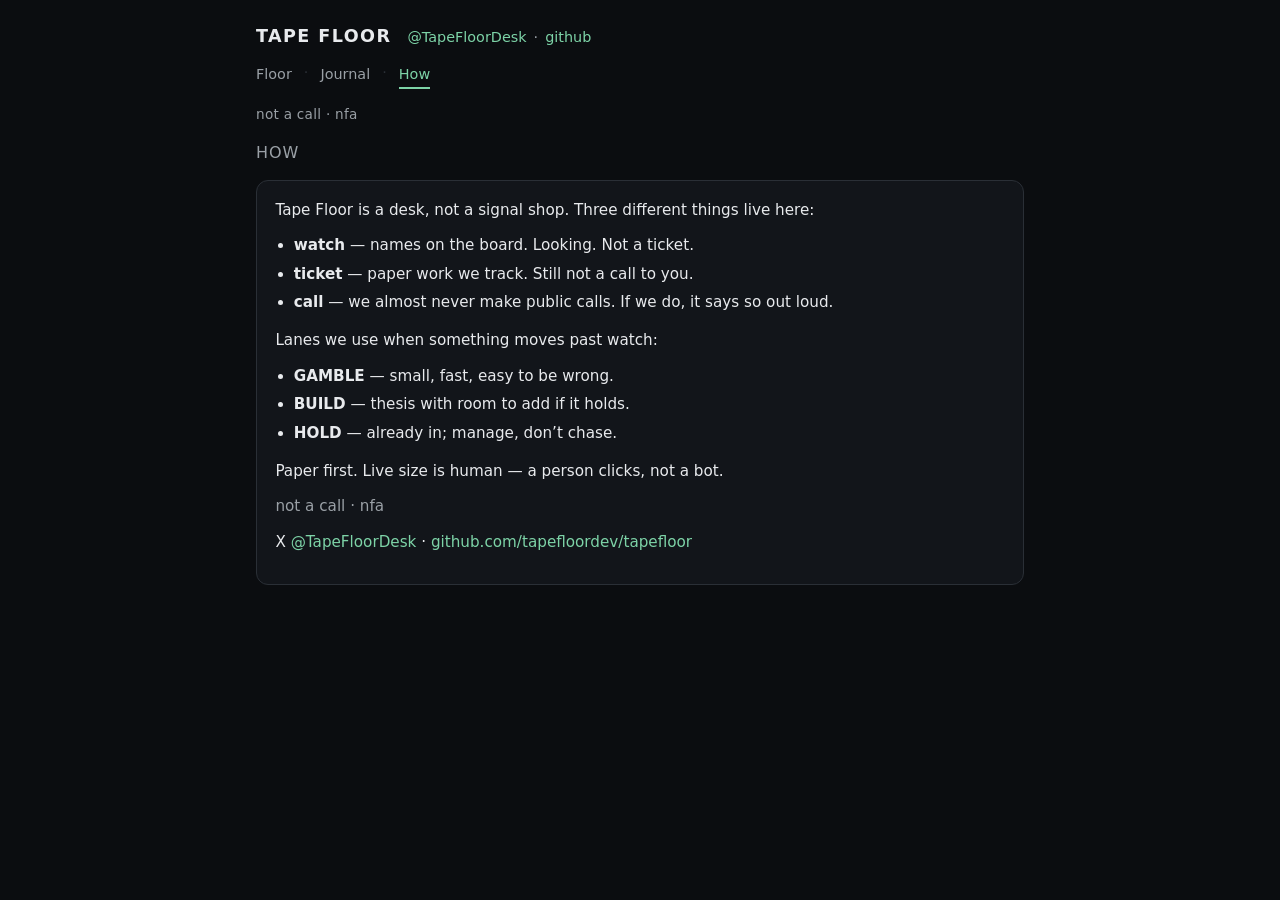
<file: how.html>
<!DOCTYPE html>
<html lang="en">
<head>
  <meta charset="utf-8" />
  <meta name="viewport" content="width=device-width, initial-scale=1" />
  <title>Tape Floor</title>
  <link rel="icon" href="./assets/favicon.svg" type="image/svg+xml" />
  <link rel="stylesheet" href="./assets/site.css" />
</head>
<body class="site-page">
  <div class="wrap">
    <header class="site">
      <h1>TAPE FLOOR</h1>
      <nav class="links" aria-label="External">
        <a href="https://x.com/TapeFloorDesk" rel="noopener noreferrer">@TapeFloorDesk</a>
        <a href="https://github.com/tapefloordev/tapefloor" rel="noopener noreferrer">github</a>
      </nav>
    </header>

    <nav class="page-nav" aria-label="Site">
      <a href="./index.html">Floor</a>
      <span class="sep" aria-hidden="true">·</span>
      <a href="./journal.html">Journal</a>
      <span class="sep" aria-hidden="true">·</span>
      <a href="./how.html" aria-current="page">How</a>
    </nav>

    <p class="disclaimer-bar">not a call · nfa</p>
    <h2 class="page-title">How</h2>

    <div class="card how-prose">
      <p>Tape Floor is a desk, not a signal shop. Three different things live here:</p>
      <ul>
        <li><strong>watch</strong> — names on the board. Looking. Not a ticket.</li>
        <li><strong>ticket</strong> — paper work we track. Still not a call to you.</li>
        <li><strong>call</strong> — we almost never make public calls. If we do, it says so out loud.</li>
      </ul>

      <p>Lanes we use when something moves past watch:</p>
      <ul>
        <li><strong>GAMBLE</strong> — small, fast, easy to be wrong.</li>
        <li><strong>BUILD</strong> — thesis with room to add if it holds.</li>
        <li><strong>HOLD</strong> — already in; manage, don’t chase.</li>
      </ul>

      <p>Paper first. Live size is human — a person clicks, not a bot.</p>

      <p class="muted">not a call · nfa</p>

      <p>
        X <a href="https://x.com/TapeFloorDesk" rel="noopener noreferrer">@TapeFloorDesk</a>
        ·
        <a href="https://github.com/tapefloordev/tapefloor" rel="noopener noreferrer">github.com/tapefloordev/tapefloor</a>
      </p>
    </div>
  </div>
</body>
</html>
</file>
<file: assets/floor.css>
/* Tape Floor v3 — CSS pixel trading floor */
:root {
  color-scheme: dark;
  --bg: #0b0d10;
  --fg: #e8eaed;
  --muted: #9aa0a6;
  --line: #2a2f36;
  --accent: #7dd3a7;
  --floor: #1a1520;
  --desk: #3d2b1f;
  --desk-top: #5c4033;
  --wood: #2a1c14;
  --screen: #1e3a2f;
  --screen-glow: #7dd3a7;
  --idle-glow: #4a5560;
  --halt-on: #e85d5d;
  --halt-off: #3a4048;
  --tape-bg: #0e1014;
  --pixel: 4px;
  --skin: #d4b896;
  --lamp-off: #3a4048;
  --lamp-on: #f4d06f;
  --board: #e8e0c8;
  --board-ink: #2a2418;
  image-rendering: pixelated;
}

* { box-sizing: border-box; }

body {
  margin: 0;
  font: 15px/1.45 ui-sans-serif, system-ui, sans-serif;
  background: var(--bg);
  color: var(--fg);
}

a { color: var(--accent); text-decoration: none; }
a:hover { text-decoration: underline; }

.wrap {
  max-width: 800px;
  margin: 0 auto;
  padding: 1.5rem 1rem 4rem;
}

header.site {
  display: flex;
  flex-wrap: wrap;
  align-items: baseline;
  gap: .5rem 1rem;
  margin-bottom: 1rem;
}

header.site h1 {
  font-size: 1.1rem;
  letter-spacing: .08em;
  margin: 0;
}

.links { color: var(--muted); font-size: .9rem; }
.links a + a::before { content: " · "; color: var(--muted); margin: 0 .15rem; }

.disclaimer-bar {
  color: var(--muted);
  font-size: .85rem;
  margin: 0 0 1rem;
  letter-spacing: .02em;
}

/* ——— Floor stage ——— */
.floor-stage {
  border: 2px solid var(--line);
  border-radius: 8px;
  overflow: hidden;
  background: var(--floor);
  margin-bottom: 1.25rem;
  position: relative;
  image-rendering: pixelated;
}

.tape-strip {
  background: var(--tape-bg);
  border-bottom: 3px solid #222830;
  min-height: 48px;
  height: 48px;
  overflow: hidden;
  position: relative;
}

.tape-strip::before,
.tape-strip::after {
  content: "";
  position: absolute;
  top: 0; bottom: 0;
  width: 12px;
  z-index: 2;
  pointer-events: none;
}
.tape-strip::before {
  left: 0;
  background: linear-gradient(90deg, var(--tape-bg), transparent);
}
.tape-strip::after {
  right: 0;
  background: linear-gradient(270deg, var(--tape-bg), transparent);
}

.tape-track {
  display: flex;
  width: max-content;
  will-change: transform;
  animation: scroll-tape 36s linear infinite;
}

.tape-copy {
  display: inline-block;
  flex-shrink: 0;
  white-space: nowrap;
  overflow: visible;
  text-overflow: clip;
  font-family: ui-monospace, "Cascadia Mono", Menlo, monospace;
  font-size: 14px;
  line-height: 48px; /* >= font-size; fills strip height */
  letter-spacing: .06em;
  color: var(--accent);
  text-transform: uppercase;
  padding: 0 2.5rem 0 0;
  box-sizing: content-box;
}

@keyframes scroll-tape {
  0% { transform: translateX(0); }
  100% { transform: translateX(-50%); }
}

.floor-room {
  position: relative;
  min-height: 340px;
  overflow: visible;
  padding: 12px 12px 20px 52px;
  background:
    repeating-linear-gradient(
      0deg,
      transparent,
      transparent 7px,
      rgba(0,0,0,.12) 7px,
      rgba(0,0,0,.12) 8px
    ),
    repeating-linear-gradient(
      90deg,
      transparent,
      transparent 7px,
      rgba(0,0,0,.08) 7px,
      rgba(0,0,0,.08) 8px
    ),
    linear-gradient(180deg, #22182a 0%, #1a1520 40%, #141018 100%);
}

/* Pixel door on the left wall / floor */
.room-door {
  position: absolute;
  left: 8px;
  top: 50%;
  transform: translateY(-42%);
  width: 34px;
  height: 78px;
  z-index: 2;
  image-rendering: pixelated;
  pointer-events: none;
}

.door-frame {
  position: absolute;
  inset: 0;
  background: #1a100c;
  box-shadow:
    2px 2px 0 #0a0806,
    inset 0 0 0 3px #2a1c14;
}

.door-leaf {
  position: absolute;
  inset: 5px 4px 3px 4px;
  background:
    repeating-linear-gradient(
      90deg,
      #6a4a36 0 7px,
      #5c4033 7px 8px
    );
  box-shadow: inset 0 0 0 1px #3d2b1f;
}

.door-panel {
  position: absolute;
  left: 3px;
  right: 3px;
  height: 22px;
  border: 2px solid #3d2b1f;
  background: rgba(26, 16, 12, .18);
}
.door-panel.top { top: 4px; }
.door-panel.bot { bottom: 8px; }

.door-knob {
  position: absolute;
  right: 3px;
  top: 36px;
  width: 5px;
  height: 5px;
  background: #c9a227;
  box-shadow: 0 0 0 1px #1a100c, 1px 1px 0 #8a7018;
}

.halt-lamp {
  position: absolute;
  top: 10px;
  right: 12px;
  display: flex;
  align-items: center;
  gap: 8px;
  z-index: 3;
  font-family: ui-monospace, Menlo, monospace;
  font-size: 10px;
  letter-spacing: .08em;
  color: var(--muted);
  text-transform: uppercase;
}

.halt-bulb {
  width: 14px;
  height: 14px;
  border-radius: 2px;
  border: 2px solid #111;
  box-shadow:
    inset 0 0 0 1px rgba(255,255,255,.15),
    0 0 0 2px #2a2f36;
  background: var(--halt-off);
  image-rendering: pixelated;
}

.halt-lamp.on .halt-bulb {
  background: var(--halt-on);
  box-shadow:
    inset 0 0 0 1px rgba(255,255,255,.25),
    0 0 0 2px #2a2f36,
    0 0 12px 2px rgba(232, 93, 93, .55);
  animation: halt-blink 1.2s steps(2, end) infinite;
}

.halt-lamp.on { color: #f0a0a0; }

@keyframes halt-blink {
  50% { opacity: .55; }
}

/* Wall row: TV | whiteboard | clock — equal panels */
.wall-row {
  display: grid;
  grid-template-columns: repeat(3, minmax(0, 1fr));
  align-items: stretch;
  gap: 8px;
  margin: 4px auto 12px;
  max-width: 560px;
  width: 100%;
  z-index: 3;
  image-rendering: pixelated;
}

.wall-tv,
.wall-clock,
.whiteboard {
  min-width: 0;
  width: 100%;
  height: 100%;
  z-index: 3;
  image-rendering: pixelated;
}

.wall-clickable {
  cursor: pointer;
}

.wall-clickable:focus-visible {
  outline: 2px solid var(--accent);
  outline-offset: 4px;
}

.wall-clickable:hover .tv-bezel,
.wall-clickable:hover .clock-bezel,
.wall-clickable:hover .wb-frame {
  border-color: #4a5560;
}

.wall-clickable:hover .wb-frame {
  border-color: #6a4a38;
}

.tv-bezel,
.clock-bezel,
.wb-frame {
  height: 100%;
  min-height: 112px;
  display: flex;
  flex-direction: column;
  box-sizing: border-box;
  padding: 5px;
  border: 3px solid #2a2f36;
  box-shadow:
    3px 3px 0 #0a0806,
    inset 0 0 0 2px #111418;
  background: #1a1e24;
}

.wb-frame {
  border-color: #3d2b1f;
  box-shadow:
    3px 3px 0 #1a100c,
    inset 0 0 0 2px #c4b896;
  background: var(--board);
  color: var(--board-ink);
}

.tv-screen,
.clock-face {
  flex: 1;
  display: flex;
  flex-direction: column;
  justify-content: flex-start;
  gap: 2px;
  background: #0e1412;
  border: 2px solid #0a0a0a;
  box-shadow:
    inset 0 0 0 1px #1e3a2f,
    inset 0 0 12px rgba(125, 211, 167, .12);
  padding: 6px 7px;
  color: var(--accent);
  min-height: 0;
}

.clock-face {
  background: #12151a;
  box-shadow: inset 0 0 0 1px #2a2f36;
  color: var(--fg);
}

.wb-frame .wb-title,
.tv-title,
.clock-title {
  font-family: ui-monospace, Menlo, monospace;
  font-size: 8px;
  letter-spacing: .14em;
  text-transform: uppercase;
  text-align: center;
  margin-bottom: 4px;
  flex: 0 0 auto;
}

.tv-title { color: #4a7a5a; }
.clock-title { color: #6a7080; }
.wb-title { color: #5c4033; }

.tv-line,
.clock-line {
  font-family: ui-monospace, Menlo, monospace;
  font-size: 9px;
  line-height: 1.35;
  font-variant-numeric: tabular-nums;
  white-space: normal;
  overflow-wrap: anywhere;
}

.tv-line { color: var(--accent); }

.tv-equity {
  flex: 0 0 auto;
  width: 100%;
  height: 28px;
  margin: 1px 0 2px;
}

.tv-equity-svg {
  display: block;
  width: 100%;
  height: 28px;
  overflow: visible;
}

.tv-eq-paper {
  stroke: var(--accent);
}

.tv-eq-paper-dot {
  fill: var(--accent);
  stroke: none;
}

.tv-eq-live {
  stroke: #7ec8ff;
}

.tv-eq-live-dot {
  fill: #7ec8ff;
  stroke: none;
}

.wall-zoom-equity {
  height: 48px;
  margin: 6px 0;
}

.wall-zoom-equity .tv-equity-svg {
  height: 48px;
}

.clock-line { color: var(--fg); }

.clock-line[hidden] {
  display: none;
}

.wb-lines {
  list-style: none;
  margin: 0;
  padding: 0;
  font-family: ui-monospace, Menlo, monospace;
  font-size: 9px;
  line-height: 1.35;
  flex: 1;
}

.wb-lines li {
  display: flex;
  justify-content: space-between;
  gap: 6px;
  border-bottom: 1px solid rgba(61, 43, 31, .16);
  padding: 1px 0;
}

.wb-k { color: #5c4033; }
.wb-v { color: var(--board-ink); font-variant-numeric: tabular-nums; }

.desks {
  display: grid;
  grid-template-columns: repeat(3, 1fr);
  gap: 1.1rem 0.7rem;
  max-width: 560px;
  margin: 0.35rem auto 0;
}

@media (max-width: 560px) {
  .wrap { padding: 1rem 0.6rem 3rem; }
  .floor-room { padding: 10px 8px 16px 40px; }
  .room-door { width: 26px; height: 60px; left: 6px; }
  .wall-row { gap: 6px; max-width: 100%; }
  .tv-bezel, .clock-bezel, .wb-frame { min-height: 108px; padding: 4px; }
  .tv-line, .clock-line, .wb-lines { font-size: 8px; }
  .desk-art {
    transform: scale(0.78);
    transform-origin: top center;
    margin-bottom: -18px;
  }
  .desks { gap: 0.55rem 0.25rem; max-width: 100%; }
  /* Keep walking on mobile; shorter path so it stays on-screen */
  .desk.walking .worker {
    animation-duration: 4.2s;
  }
  @keyframes walk-to-tape-right {
    0%   { transform: translate(0, 0); }
    22%  { transform: translate(6px, -36px); }
    45%  { transform: translate(8px, -88px); }
    55%  { transform: translate(10px, -88px); }
    78%  { transform: translate(5px, -36px); }
    100% { transform: translate(0, 0); }
  }
  @keyframes walk-to-tape-left {
    0%   { transform: translate(0, 0); }
    22%  { transform: translate(-6px, -36px); }
    45%  { transform: translate(-8px, -88px); }
    55%  { transform: translate(-10px, -88px); }
    78%  { transform: translate(-5px, -36px); }
    100% { transform: translate(0, 0); }
  }
  @keyframes walk-to-tape-from-back {
    0%   { transform: translate(0, 0); }
    22%  { transform: translate(6px, -52px); }
    45%  { transform: translate(8px, -124px); }
    55%  { transform: translate(10px, -124px); }
    78%  { transform: translate(5px, -52px); }
    100% { transform: translate(0, 0); }
  }
}

.desk {
  appearance: none;
  border: none;
  background: transparent;
  padding: 0;
  cursor: pointer;
  text-align: center;
  color: inherit;
  font: inherit;
}

.desk:focus-visible {
  outline: 2px solid var(--accent);
  outline-offset: 4px;
}

.desk-art {
  width: 120px;
  height: 96px;
  margin: 0 auto 6px;
  position: relative;
  image-rendering: pixelated;
  overflow: visible;
}

/* Pixel desk silhouette via box shadows / layered divs */
.desk-body {
  position: absolute;
  left: 18px;
  right: 18px;
  bottom: 8px;
  height: 28px;
  background: var(--desk);
  box-shadow:
    0 4px 0 var(--wood),
    8px 4px 0 var(--wood),
    -8px 4px 0 var(--wood);
  border: 2px solid #1a100c;
  z-index: 1;
}

.desk-top {
  position: absolute;
  left: 10px;
  right: 10px;
  bottom: 34px;
  height: 10px;
  background: var(--desk-top);
  border: 2px solid #1a100c;
  box-shadow: inset 0 1px 0 rgba(255,255,255,.12);
  z-index: 2;
}

.monitor {
  position: absolute;
  left: 50%;
  transform: translateX(-50%);
  bottom: 44px;
  width: 40px;
  height: 28px;
  background: #111;
  border: 2px solid #2a2f36;
  box-shadow: 0 0 0 2px #0a0a0a;
  z-index: 3;
}

.monitor::before {
  content: "";
  position: absolute;
  inset: 3px;
  background: var(--idle-glow);
  opacity: .35;
}

.monitor::after {
  content: "";
  position: absolute;
  left: 50%;
  transform: translateX(-50%);
  bottom: -6px;
  width: 10px;
  height: 6px;
  background: #2a2f36;
}

.desk.working .monitor::before {
  background: var(--screen-glow);
  opacity: .85;
  box-shadow: 0 0 10px 2px rgba(125, 211, 167, .45);
  animation: screen-flicker 2.4s steps(3, end) infinite;
}

.desk.empty .monitor::before {
  opacity: .12;
}

@keyframes screen-flicker {
  0%, 100% { opacity: .85; }
  40% { opacity: .55; }
  70% { opacity: .95; }
}

.chair {
  position: absolute;
  left: 50%;
  transform: translateX(-50%);
  bottom: 0;
  width: 22px;
  height: 14px;
  background: #2a3340;
  border: 2px solid #111;
  border-radius: 2px 2px 0 0;
  z-index: 0;
}

/* Desk lamp — ON only when .working (updated < 2h and not night-away) */
.desk-lamp {
  position: absolute;
  right: 14px;
  bottom: 42px;
  width: 16px;
  height: 24px;
  z-index: 5;
  pointer-events: none;
  image-rendering: pixelated;
}

.lamp-stem {
  position: absolute;
  left: 6px;
  bottom: 0;
  width: 3px;
  height: 13px;
  background: #2a2f36;
  box-shadow: 0 0 0 1px #111;
}

.lamp-shade {
  position: absolute;
  left: 1px;
  top: 0;
  width: 0;
  height: 0;
  border-left: 7px solid transparent;
  border-right: 7px solid transparent;
  border-top: 9px solid var(--lamp-off);
}

.lamp-glow {
  position: absolute;
  left: 2px;
  top: 9px;
  width: 12px;
  height: 8px;
  background: transparent;
  opacity: 0;
}

.desk.working .lamp-shade {
  border-top-color: var(--lamp-on);
}

.desk.working .lamp-glow {
  opacity: .7;
  background: rgba(244, 208, 111, .45);
  box-shadow: 0 4px 10px 3px rgba(244, 208, 111, .4);
}

.desk.away .lamp-shade {
  border-top-color: var(--lamp-off);
}

.desk.away .lamp-glow {
  opacity: 0;
  background: transparent;
  box-shadow: none;
}

/* Tiny pixel worker — always sitting; arms type, stronger when working */
.worker {
  position: absolute;
  left: 28px;
  bottom: 30px;
  width: 22px;
  height: 34px;
  z-index: 4;
  pointer-events: none;
  image-rendering: pixelated;
}

.worker .head {
  position: absolute;
  left: 50%;
  transform: translateX(-50%);
  top: 0;
  width: 8px;
  height: 8px;
  background: var(--skin);
  box-shadow: 0 0 0 1px #1a100c;
}

.worker .body {
  position: absolute;
  left: 50%;
  transform: translateX(-50%);
  top: 8px;
  width: 12px;
  height: 14px;
  background: #3a5a7a;
  box-shadow: 0 0 0 1px #1a100c;
}

.worker .arm {
  position: absolute;
  top: 9px;
  width: 3px;
  height: 11px;
  background: var(--skin);
  box-shadow: 0 0 0 1px #1a100c;
  transform-origin: top center;
}

.worker .arm.left { left: 1px; animation: type-l 1.8s steps(2, end) infinite; }
.worker .arm.right { right: 1px; animation: type-r 2s steps(2, end) infinite; }

.desk[data-seat="scout"] .worker .body { background: #4a7a5a; }
.desk[data-seat="chief"] .worker .body { background: #7a5a3a; }
.desk[data-seat="steno"] .worker .body { background: #5a4a7a; }
.desk[data-seat="dev"] .worker .body { background: #3a6a7a; }
.desk[data-seat="trader"] .worker .body { background: #6a4a3a; }

@keyframes type-l {
  0%, 100% { transform: rotate(18deg); }
  50% { transform: rotate(-8deg); }
}

@keyframes type-r {
  0%, 100% { transform: rotate(-14deg); }
  50% { transform: rotate(10deg); }
}

@keyframes type-l-work {
  0%, 100% { transform: rotate(42deg) translateY(1px); }
  50% { transform: rotate(-30deg) translateY(3px); }
}

@keyframes type-r-work {
  0%, 100% { transform: rotate(-40deg) translateY(2px); }
  50% { transform: rotate(28deg) translateY(3px); }
}

.desk.working .worker .arm.left { animation: type-l-work 0.22s steps(2, end) infinite; }
.desk.working .worker .arm.right { animation: type-r-work 0.26s steps(2, end) infinite; }

.desk-label {
  font-family: ui-monospace, Menlo, monospace;
  font-size: 11px;
  letter-spacing: .1em;
  text-transform: uppercase;
  color: var(--fg);
}

.desk-status {
  font-size: 10px;
  letter-spacing: .06em;
  text-transform: uppercase;
  color: var(--muted);
  margin-top: 2px;
}

.desk.working .desk-status {
  color: var(--accent);
}

.desk.empty .desk-status {
  opacity: .7;
}

/* Empty chair: hide worker + lamp (HTML may still be present for seating toggle) */
.desk.empty .worker,
.desk.empty .desk-lamp {
  visibility: hidden;
}

/* Away (legacy) + walk desk → tape → desk; night leave uses .empty */
.desk.away .worker {
  visibility: hidden;
}

.desk.walking .worker {
  z-index: 12;
  animation: walk-to-tape-right 5s ease-in-out forwards;
}

.desk.walking .worker .arm.left,
.desk.walking .worker .arm.right {
  animation: none;
  transform: rotate(0deg);
}

/* Right-column Steno walks left toward tape; back-row Dev walks farther up */
.desk[data-seat="steno"].walking .worker {
  animation-name: walk-to-tape-left;
}

.desk[data-seat="dev"].walking .worker,
.desk[data-seat="trader"].walking .worker {
  animation-name: walk-to-tape-from-back;
}

@keyframes walk-to-tape-right {
  0%   { transform: translate(0, 0); }
  22%  { transform: translate(10px, -48px); }
  45%  { transform: translate(14px, -118px); }
  55%  { transform: translate(16px, -118px); }
  78%  { transform: translate(8px, -48px); }
  100% { transform: translate(0, 0); }
}

@keyframes walk-to-tape-left {
  0%   { transform: translate(0, 0); }
  22%  { transform: translate(-10px, -48px); }
  45%  { transform: translate(-14px, -118px); }
  55%  { transform: translate(-16px, -118px); }
  78%  { transform: translate(-8px, -48px); }
  100% { transform: translate(0, 0); }
}

@keyframes walk-to-tape-from-back {
  0%   { transform: translate(0, 0); }
  22%  { transform: translate(8px, -70px); }
  45%  { transform: translate(12px, -168px); }
  55%  { transform: translate(14px, -168px); }
  78%  { transform: translate(6px, -70px); }
  100% { transform: translate(0, 0); }
}

/* ——— Detail panel ——— */
.panel {
  display: none;
  border: 1px solid var(--line);
  border-radius: 8px;
  background: #12151a;
  margin-bottom: 1.25rem;
  overflow: hidden;
}

.panel.open { display: block; }

.panel-head {
  display: flex;
  align-items: center;
  justify-content: space-between;
  padding: .75rem 1rem;
  border-bottom: 1px solid var(--line);
  background: #161a20;
}

.panel-head h2 {
  margin: 0;
  font-size: .95rem;
  letter-spacing: .06em;
  text-transform: uppercase;
}

.panel-close {
  appearance: none;
  border: 1px solid var(--line);
  background: transparent;
  color: var(--muted);
  font-size: .8rem;
  padding: .2rem .55rem;
  border-radius: 4px;
  cursor: pointer;
}
.panel-close:hover { color: var(--fg); border-color: var(--muted); }

.panel-body {
  padding: 1rem;
  font-size: .9rem;
}

.panel-body dl {
  display: grid;
  grid-template-columns: auto 1fr;
  gap: .35rem .85rem;
  margin: 0 0 1rem;
}

.panel-body dt { color: var(--muted); }
.panel-body dd { margin: 0; font-variant-numeric: tabular-nums; }

.panel-status {
  margin: 0 0 .65rem;
  font-size: .8rem;
  letter-spacing: .06em;
  text-transform: uppercase;
  color: var(--muted);
}

.panel-line {
  margin: 0 0 .4rem;
}

.panel-section {
  margin-top: .75rem;
  padding-top: .75rem;
  border-top: 1px solid var(--line);
}

.panel-section h3 {
  margin: 0 0 .5rem;
  font-size: .75rem;
  letter-spacing: .06em;
  text-transform: uppercase;
  color: var(--muted);
  font-weight: 500;
}

.panel-names {
  margin: 0;
  padding: 0;
  list-style: none;
  font-family: ui-monospace, Menlo, monospace;
  font-size: .8rem;
}

.panel-names li {
  padding: .2rem 0;
  border-bottom: 1px solid rgba(42,47,54,.5);
}

.panel-names .flag { color: var(--accent); }

pre.xcard {
  margin: 0;
  white-space: pre-wrap;
  word-break: break-word;
  font-family: ui-monospace, Menlo, monospace;
  font-size: .8rem;
  line-height: 1.5;
  color: var(--fg);
  overflow: visible;
}

/* ——— Wall zoom overlay ——— */
.wall-zoom {
  display: none;
  position: fixed;
  inset: 0;
  z-index: 1200;
  align-items: center;
  justify-content: center;
  padding: 1.25rem;
  box-sizing: border-box;
}

.wall-zoom.open {
  display: flex;
}

.wall-zoom-backdrop {
  position: absolute;
  inset: 0;
  background: rgba(6, 8, 10, .72);
  cursor: pointer;
}

.wall-zoom-panel {
  position: relative;
  z-index: 1;
  display: block;
  width: min(520px, 100%);
  max-height: min(80vh, 640px);
  margin: 0;
  overflow: auto;
  box-shadow: 0 12px 40px rgba(0, 0, 0, .55);
}

.wall-zoom-body {
  font-size: 15px;
  line-height: 1.45;
}

.wall-zoom-line {
  font-family: ui-monospace, Menlo, monospace;
  font-size: 15px;
  margin: 0 0 .55rem;
  font-variant-numeric: tabular-nums;
}

.wall-zoom-wb {
  font-size: 15px;
  line-height: 1.5;
}

.wall-zoom-wb li {
  display: flex;
  justify-content: space-between;
  gap: 1rem;
  border-bottom: 1px solid rgba(42, 47, 54, .55);
  padding: .35rem 0;
}

.wall-zoom-wb .wb-k { color: var(--muted); }
.wall-zoom-wb .wb-v { color: var(--fg); font-variant-numeric: tabular-nums; }

/* ——— v1 watch card ——— */
.card {
  border: 1px solid var(--line);
  border-radius: 12px;
  padding: 1.1rem 1.15rem;
}

.meta { color: var(--muted); font-size: .9rem; margin-bottom: .75rem; }
.tape { margin: 0 0 1rem; }

table {
  width: 100%;
  border-collapse: collapse;
  font-variant-numeric: tabular-nums;
}
th, td {
  text-align: left;
  padding: .4rem 0;
  border-bottom: 1px solid var(--line);
}
th {
  color: var(--muted);
  font-weight: 500;
  font-size: .75rem;
  text-transform: uppercase;
  letter-spacing: .04em;
}
.flag { color: var(--accent); }
.disclaimer {
  margin: 1rem 0 0;
  color: var(--muted);
  font-size: .9rem;
}
.stand {
  display: inline-block;
  margin-top: .5rem;
  padding: .25rem .6rem;
  border: 1px solid var(--line);
  border-radius: 999px;
  font-size: .8rem;
  color: var(--muted);
}
.err { color: #f0a0a0; }

.v1-label {
  color: var(--muted);
  font-size: .75rem;
  letter-spacing: .06em;
  text-transform: uppercase;
  margin: 0 0 .5rem;
}

.card table a { color: var(--accent); text-decoration: none; }
.card table a:hover { text-decoration: underline; }
</file>
<file: assets/site.css>
/* Tape Floor — shared site chrome (nav, journal, how) */
:root {
  color-scheme: dark;
  --bg: #0b0d10;
  --fg: #e8eaed;
  --muted: #9aa0a6;
  --line: #2a2f36;
  --accent: #7dd3a7;
  --card: #12151a;
}

* { box-sizing: border-box; }

body.site-page {
  margin: 0;
  font: 15px/1.45 ui-sans-serif, system-ui, sans-serif;
  background: var(--bg);
  color: var(--fg);
}

a { color: var(--accent); text-decoration: none; }
a:hover { text-decoration: underline; }

.wrap {
  max-width: 800px;
  margin: 0 auto;
  padding: 1.5rem 1rem 4rem;
}

header.site {
  display: flex;
  flex-wrap: wrap;
  align-items: baseline;
  gap: .5rem 1rem;
  margin-bottom: .75rem;
}

header.site h1 {
  font-size: 1.1rem;
  letter-spacing: .08em;
  margin: 0;
}

.links { color: var(--muted); font-size: .9rem; }
.links a + a::before { content: " · "; color: var(--muted); margin: 0 .15rem; }

nav.page-nav {
  display: flex;
  flex-wrap: wrap;
  gap: .35rem .75rem;
  margin: 0 0 1rem;
  font-size: .9rem;
  color: var(--muted);
}

nav.page-nav a {
  color: var(--muted);
  padding: .15rem 0;
  border-bottom: 2px solid transparent;
}

nav.page-nav a:hover {
  color: var(--fg);
  text-decoration: none;
}

nav.page-nav a[aria-current="page"],
nav.page-nav a.is-current {
  color: var(--accent);
  border-bottom-color: var(--accent);
  text-decoration: none;
}

nav.page-nav .sep {
  color: var(--line);
  user-select: none;
}

.disclaimer-bar {
  color: var(--muted);
  font-size: .85rem;
  margin: 0 0 1rem;
  letter-spacing: .02em;
}

.page-title {
  margin: 0 0 1rem;
  font-size: 1rem;
  letter-spacing: .06em;
  text-transform: uppercase;
  color: var(--muted);
  font-weight: 500;
}

.card {
  border: 1px solid var(--line);
  border-radius: 12px;
  padding: 1.1rem 1.15rem;
  background: var(--card);
}

/* Journal entries */
.journal-list {
  list-style: none;
  margin: 0;
  padding: 0;
}

.journal-entry {
  padding: .85rem 0;
  border-bottom: 1px solid var(--line);
}

.journal-entry:first-child { padding-top: 0; }
.journal-entry:last-child {
  border-bottom: none;
  padding-bottom: 0;
}

.journal-meta {
  display: flex;
  flex-wrap: wrap;
  gap: .25rem .6rem;
  font-family: ui-monospace, Menlo, monospace;
  font-size: .8rem;
  color: var(--muted);
  margin-bottom: .35rem;
}

.journal-type {
  color: var(--accent);
  text-transform: uppercase;
  letter-spacing: .04em;
}

.journal-names {
  color: var(--fg);
  font-family: ui-monospace, Menlo, monospace;
  font-size: .85rem;
  margin: 0 0 .35rem;
}

.journal-note {
  margin: 0 0 .35rem;
  color: var(--fg);
  font-size: .95rem;
}

.journal-pnl {
  margin: 0 0 .35rem;
  font-family: ui-monospace, Menlo, monospace;
  font-size: .85rem;
  color: var(--accent);
}

.journal-nfa {
  margin: 0;
  color: var(--muted);
  font-size: .8rem;
  letter-spacing: .02em;
}

.journal-empty {
  color: var(--muted);
  margin: 0;
}

/* How page */
.how-prose {
  color: var(--fg);
  font-size: .95rem;
}

.how-prose p { margin: 0 0 .85rem; }
.how-prose ul {
  margin: 0 0 1rem;
  padding-left: 1.15rem;
}
.how-prose li { margin: 0 0 .4rem; }
.how-prose .muted { color: var(--muted); }

/* Recent journal on floor */
.recent-journal {
  margin-top: 1.5rem;
}

.recent-journal .page-title {
  margin-bottom: .5rem;
}


/* Journal CLOSE cards */
.journal-close .journal-head {
  margin: 4px 0 2px;
  font-size: 15px;
}
.journal-ticker {
  font-weight: 700;
  letter-spacing: .02em;
}
.journal-lane {
  font-size: 11px;
  text-transform: uppercase;
  letter-spacing: .08em;
  opacity: .75;
  margin-left: 6px;
}
.journal-ticket {
  opacity: .65;
  font-size: 11px;
}
.journal-times {
  margin: 0 0 8px;
  font-size: 12px;
  opacity: .7;
}
.journal-label {
  margin: 8px 0 2px;
  font-size: 10px;
  letter-spacing: .12em;
  text-transform: uppercase;
  opacity: .55;
}
.journal-why,
.journal-wrong,
.journal-trade {
  margin: 0 0 4px;
  font-size: 13px;
  line-height: 1.35;
}
.journal-missing {
  opacity: .55;
  font-style: italic;
}
.journal-trade {
  margin-top: 8px;
  font-family: ui-monospace, Menlo, monospace;
  font-size: 12px;
}
.journal-dex {
  margin: 10px 0 6px;
  border: 1px solid rgba(255,255,255,.08);
  border-radius: 6px;
  overflow: hidden;
  background: #0b0f0e;
}
.journal-dex-shot {
  display: block;
  width: 100%;
  height: auto;
  max-height: 280px;
  object-fit: cover;
}
.journal-dex-embed {
  display: block;
  width: 100%;
  height: 280px;
  border: 0;
  background: #0b0f0e;
}
.journal-dex-embed[hidden] { display: none; }
.journal-dex-skip {
  margin: 8px 0;
  font-size: 12px;
  opacity: .55;
  font-style: italic;
}
</file>
